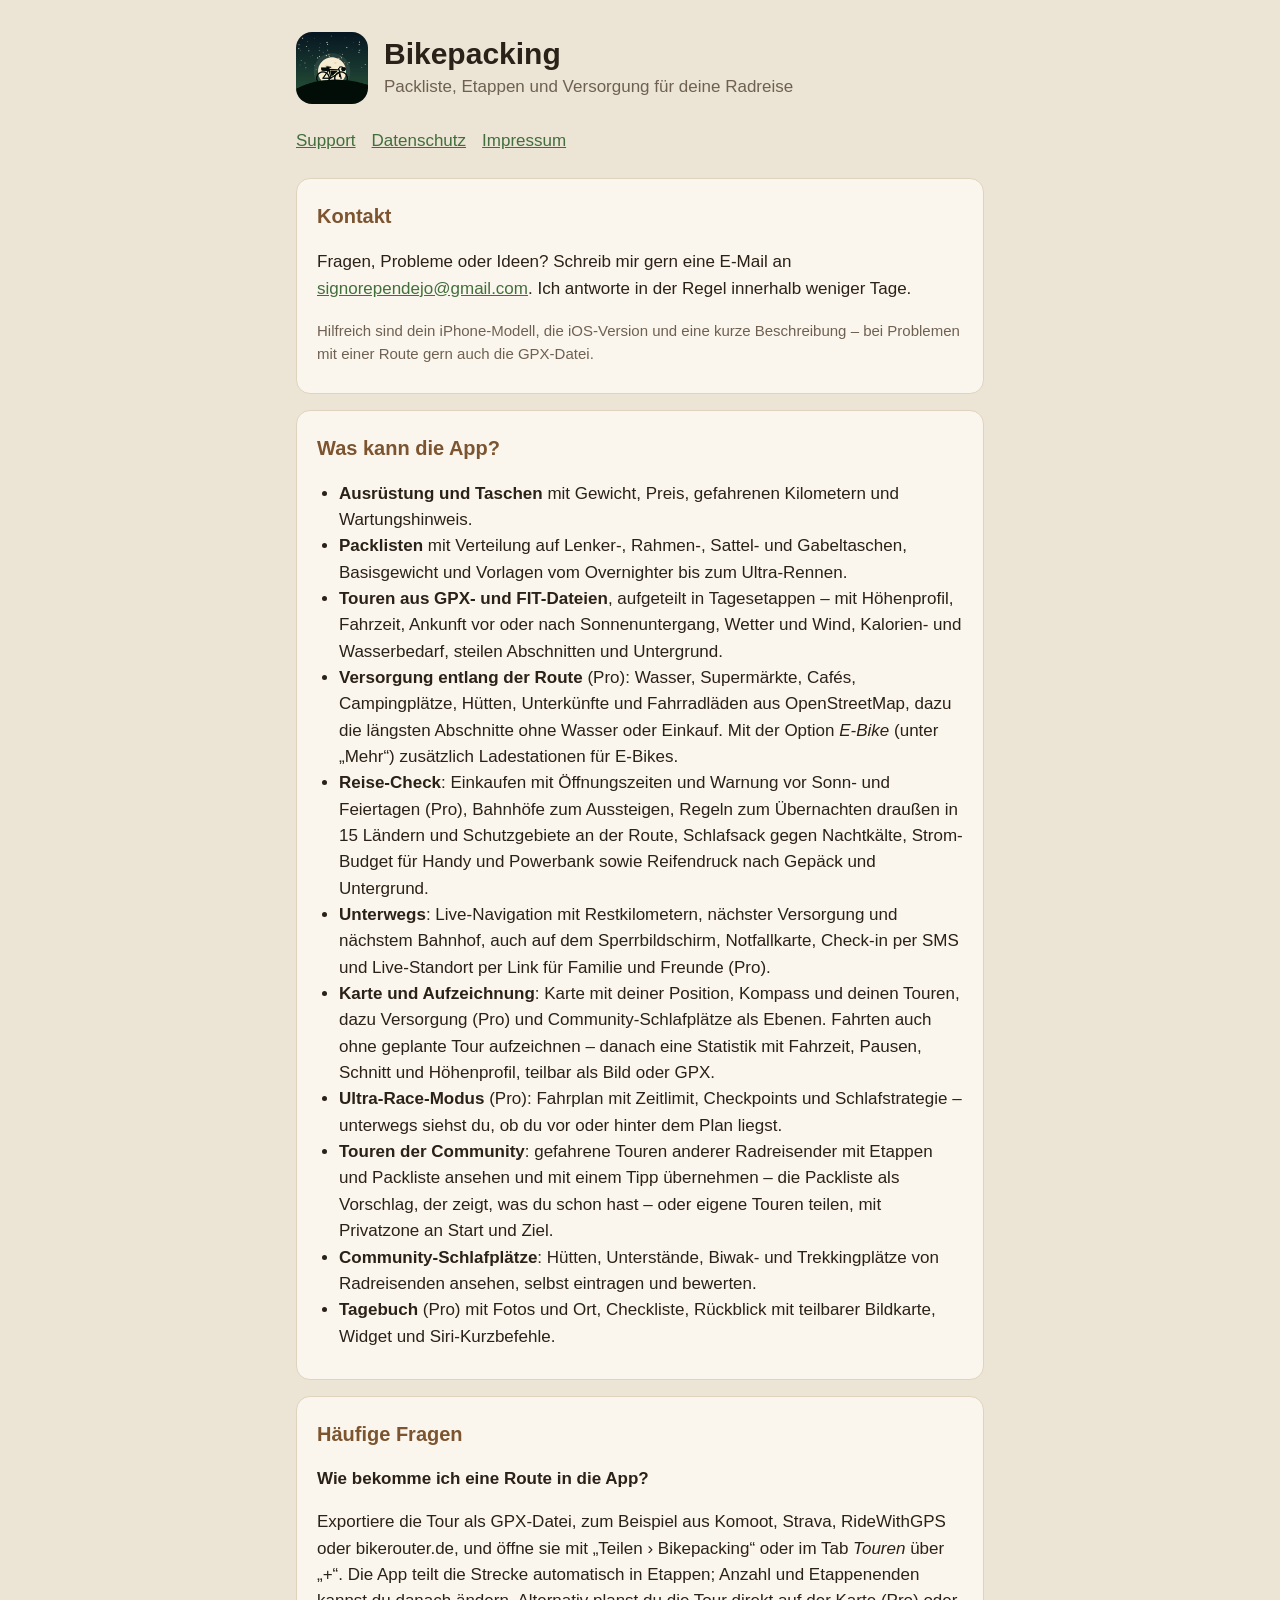
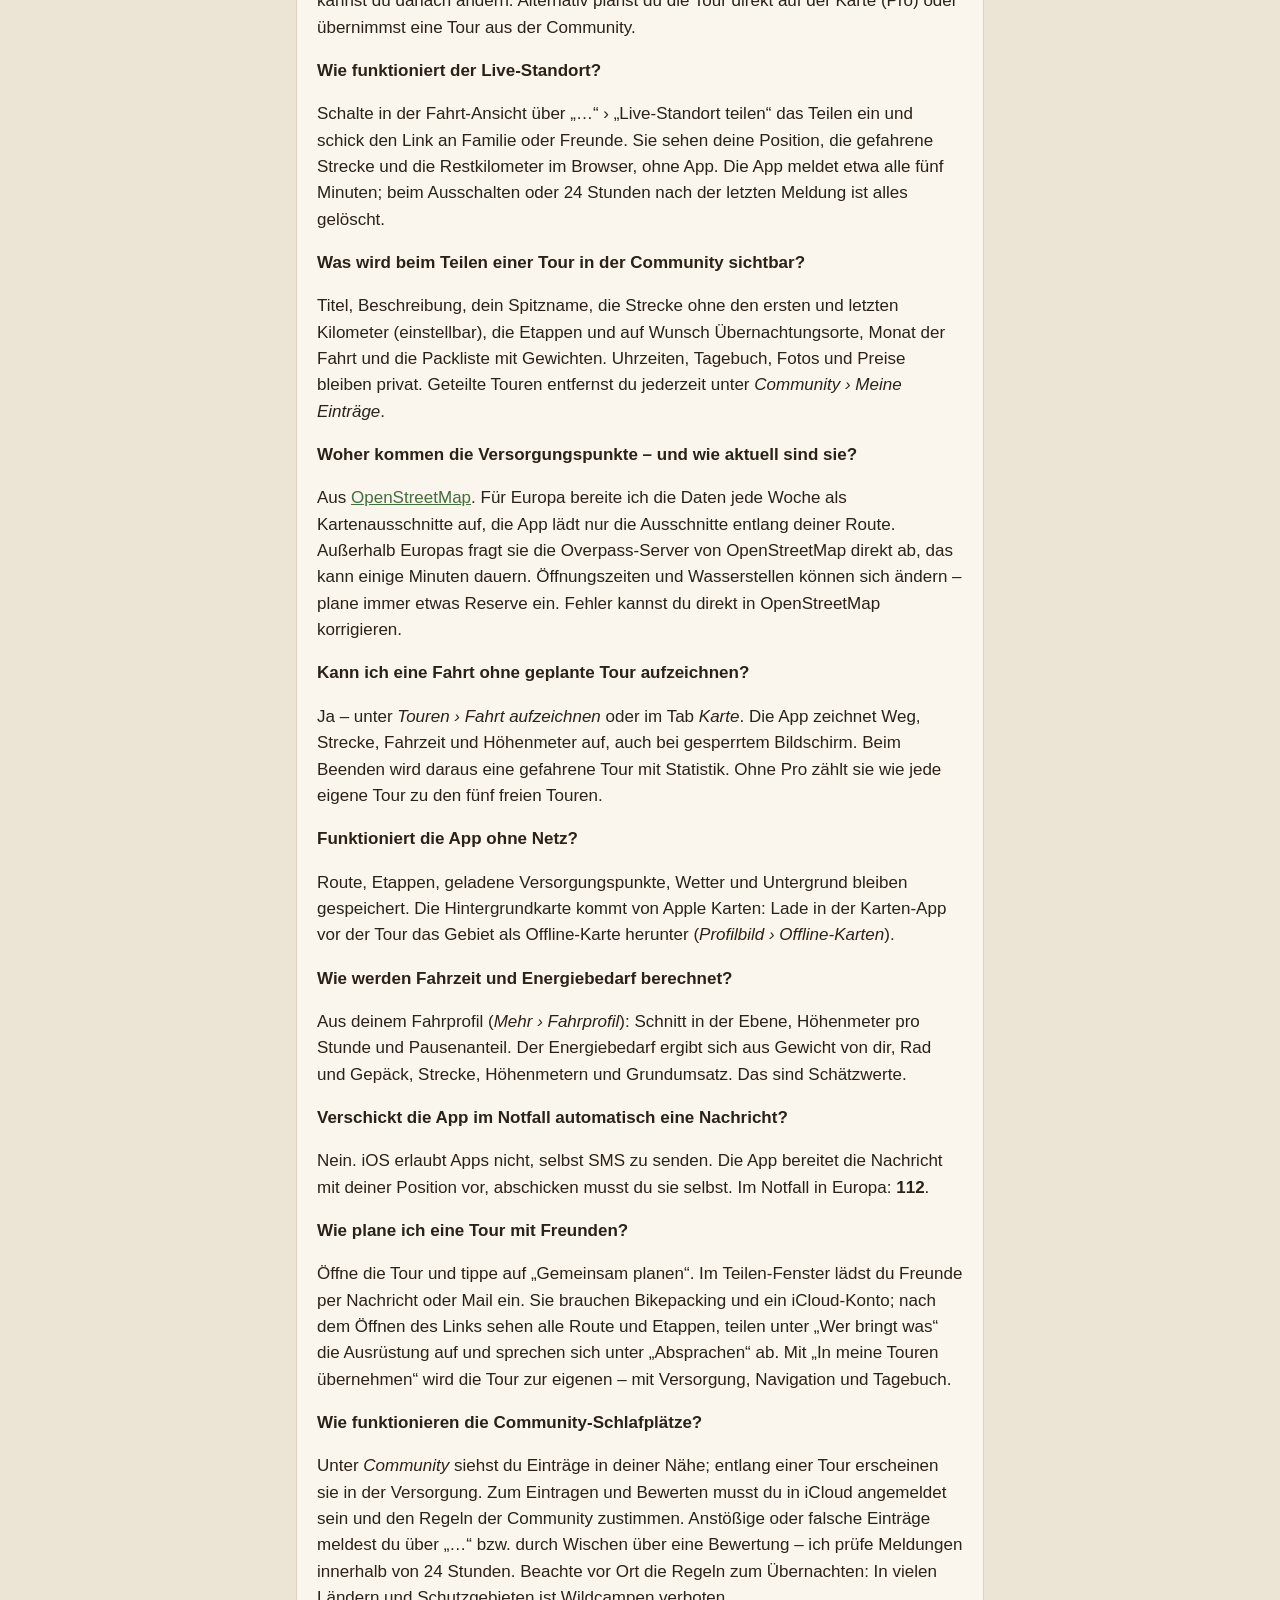
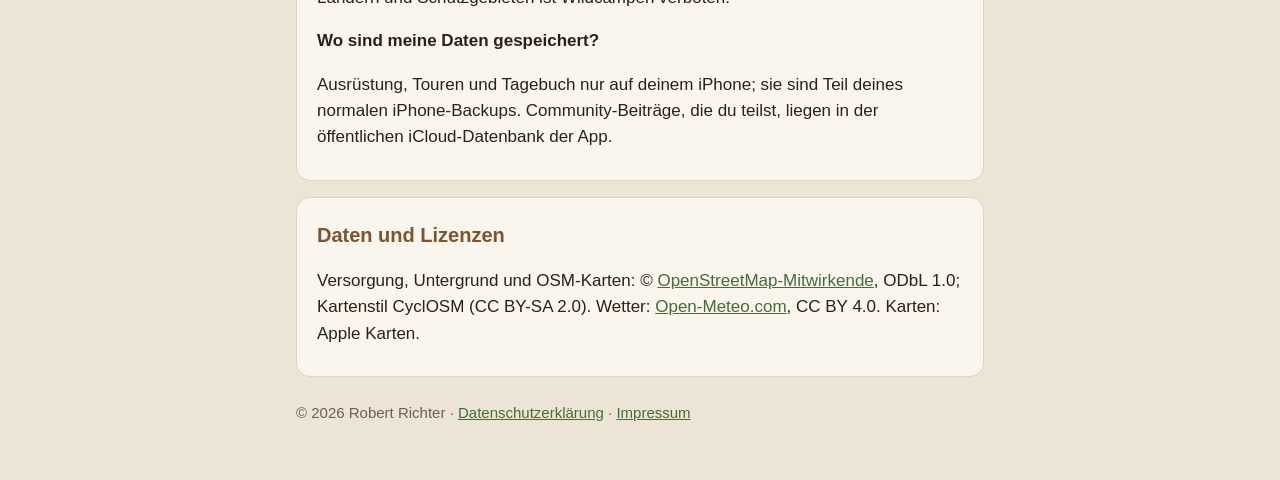
<file: index.html>
<!doctype html>
<html lang="de">
<head>
  <meta charset="utf-8">
  <meta name="viewport" content="width=device-width, initial-scale=1">
  <title>Bikepacking – Support</title>
  <meta name="description" content="Hilfe und Kontakt zur iPhone-App Bikepacking: Packlisten, Etappen und Versorgung für Radreisen.">
  <link rel="icon" href="icon.png">
  <link rel="stylesheet" href="style.css">
</head>
<body>
<main>
  <header>
    <img src="icon.png" alt="">
    <div>
      <h1>Bikepacking</h1>
      <p>Packliste, Etappen und Versorgung für deine Radreise</p>
    </div>
  </header>
  <nav>
    <a href="./">Support</a>
    <a href="datenschutz.html">Datenschutz</a>
    <a href="impressum.html">Impressum</a>
  </nav>

  <section>
    <h2>Kontakt</h2>
    <p>Fragen, Probleme oder Ideen? Schreib mir gern eine E-Mail an
      <a href="mailto:signorependejo@gmail.com?subject=Bikepacking">signorependejo@gmail.com</a>.
      Ich antworte in der Regel innerhalb weniger Tage.</p>
    <p class="muted">Hilfreich sind dein iPhone-Modell, die iOS-Version und eine kurze Beschreibung – bei Problemen mit einer
      Route gern auch die GPX-Datei.</p>
  </section>

  <section>
    <h2>Was kann die App?</h2>
    <ul>
      <li><strong>Ausrüstung und Taschen</strong> mit Gewicht, Preis, gefahrenen Kilometern und Wartungshinweis.</li>
      <li><strong>Packlisten</strong> mit Verteilung auf Lenker-, Rahmen-, Sattel- und Gabeltaschen, Basisgewicht und
        Vorlagen vom Overnighter bis zum Ultra-Rennen.</li>
      <li><strong>Touren aus GPX- und FIT-Dateien</strong>, aufgeteilt in Tagesetappen – mit Höhenprofil, Fahrzeit, Ankunft vor oder nach
        Sonnenuntergang, Wetter und Wind, Kalorien- und Wasserbedarf, steilen Abschnitten und Untergrund.</li>
      <li><strong>Versorgung entlang der Route</strong> (Pro): Wasser, Supermärkte, Cafés, Campingplätze, Hütten,
        Unterkünfte und Fahrradläden aus OpenStreetMap, dazu die längsten Abschnitte ohne Wasser oder Einkauf.
        Mit der Option <em>E-Bike</em> (unter „Mehr“) zusätzlich Ladestationen für E-Bikes.</li>
      <li><strong>Reise-Check</strong>: Einkaufen mit Öffnungszeiten und Warnung vor Sonn- und Feiertagen (Pro), Bahnhöfe zum
        Aussteigen, Regeln zum Übernachten draußen in 15 Ländern und Schutzgebiete an der Route, Schlafsack gegen Nachtkälte,
        Strom-Budget für Handy und Powerbank sowie Reifendruck nach Gepäck und Untergrund.</li>
      <li><strong>Unterwegs</strong>: Live-Navigation mit Restkilometern, nächster Versorgung und nächstem Bahnhof, auch auf dem
        Sperrbildschirm, Notfallkarte, Check-in per SMS und Live-Standort per Link für Familie und Freunde (Pro).</li>
      <li><strong>Karte und Aufzeichnung</strong>: Karte mit deiner Position, Kompass und deinen Touren, dazu Versorgung (Pro)
        und Community-Schlafplätze als Ebenen. Fahrten auch ohne geplante Tour aufzeichnen – danach eine Statistik mit Fahrzeit,
        Pausen, Schnitt und Höhenprofil, teilbar als Bild oder GPX.</li>
      <li><strong>Ultra-Race-Modus</strong> (Pro): Fahrplan mit Zeitlimit, Checkpoints und Schlafstrategie – unterwegs siehst du,
        ob du vor oder hinter dem Plan liegst.</li>
      <li><strong>Touren der Community</strong>: gefahrene Touren anderer Radreisender mit Etappen und Packliste ansehen und mit
        einem Tipp übernehmen – die Packliste als Vorschlag, der zeigt, was du schon hast – oder eigene Touren teilen, mit Privatzone an Start und Ziel.</li>
      <li><strong>Community-Schlafplätze</strong>: Hütten, Unterstände, Biwak- und Trekkingplätze von Radreisenden ansehen,
        selbst eintragen und bewerten.</li>
      <li><strong>Tagebuch</strong> (Pro) mit Fotos und Ort, Checkliste, Rückblick mit teilbarer Bildkarte, Widget und Siri-Kurzbefehle.</li>
    </ul>
  </section>

  <section>
    <h2>Häufige Fragen</h2>

    <h3>Wie bekomme ich eine Route in die App?</h3>
    <p>Exportiere die Tour als GPX-Datei, zum Beispiel aus Komoot, Strava, RideWithGPS oder bikerouter.de, und öffne sie mit
      „Teilen › Bikepacking“ oder im Tab <em>Touren</em> über „+“. Die App teilt die Strecke automatisch in Etappen; Anzahl und
      Etappenenden kannst du danach ändern. Alternativ planst du die Tour direkt auf der Karte (Pro) oder übernimmst eine Tour
      aus der Community.</p>

    <h3>Wie funktioniert der Live-Standort?</h3>
    <p>Schalte in der Fahrt-Ansicht über „…“ › „Live-Standort teilen“ das Teilen ein und schick den Link an Familie oder Freunde.
      Sie sehen deine Position, die gefahrene Strecke und die Restkilometer im Browser, ohne App. Die App meldet etwa alle fünf
      Minuten; beim Ausschalten oder 24 Stunden nach der letzten Meldung ist alles gelöscht.</p>

    <h3>Was wird beim Teilen einer Tour in der Community sichtbar?</h3>
    <p>Titel, Beschreibung, dein Spitzname, die Strecke ohne den ersten und letzten Kilometer (einstellbar), die Etappen und auf
      Wunsch Übernachtungsorte, Monat der Fahrt und die Packliste mit Gewichten. Uhrzeiten, Tagebuch, Fotos und Preise bleiben
      privat. Geteilte Touren entfernst du jederzeit unter <em>Community › Meine Einträge</em>.</p>

    <h3>Woher kommen die Versorgungspunkte – und wie aktuell sind sie?</h3>
    <p>Aus <a href="https://www.openstreetmap.org/">OpenStreetMap</a>. Für Europa bereite ich die Daten jede Woche als
      Kartenausschnitte auf, die App lädt nur die Ausschnitte entlang deiner Route. Außerhalb Europas fragt sie die
      Overpass-Server von OpenStreetMap direkt ab, das kann einige Minuten dauern. Öffnungszeiten und Wasserstellen können
      sich ändern – plane immer etwas Reserve ein. Fehler kannst du direkt in OpenStreetMap korrigieren.</p>

    <h3>Kann ich eine Fahrt ohne geplante Tour aufzeichnen?</h3>
    <p>Ja – unter <em>Touren › Fahrt aufzeichnen</em> oder im Tab <em>Karte</em>. Die App zeichnet Weg, Strecke, Fahrzeit und
      Höhenmeter auf, auch bei gesperrtem Bildschirm. Beim Beenden wird daraus eine gefahrene Tour mit Statistik. Ohne Pro zählt
      sie wie jede eigene Tour zu den fünf freien Touren.</p>

    <h3>Funktioniert die App ohne Netz?</h3>
    <p>Route, Etappen, geladene Versorgungspunkte, Wetter und Untergrund bleiben gespeichert. Die Hintergrundkarte kommt von Apple
      Karten: Lade in der Karten-App vor der Tour das Gebiet als Offline-Karte herunter (<em>Profilbild › Offline-Karten</em>).</p>

    <h3>Wie werden Fahrzeit und Energiebedarf berechnet?</h3>
    <p>Aus deinem Fahrprofil (<em>Mehr › Fahrprofil</em>): Schnitt in der Ebene, Höhenmeter pro Stunde und Pausenanteil.
      Der Energiebedarf ergibt sich aus Gewicht von dir, Rad und Gepäck, Strecke, Höhenmetern und Grundumsatz. Das sind Schätzwerte.</p>

    <h3>Verschickt die App im Notfall automatisch eine Nachricht?</h3>
    <p>Nein. iOS erlaubt Apps nicht, selbst SMS zu senden. Die App bereitet die Nachricht mit deiner Position vor, abschicken
      musst du sie selbst. Im Notfall in Europa: <strong>112</strong>.</p>

    <h3>Wie plane ich eine Tour mit Freunden?</h3>
    <p>Öffne die Tour und tippe auf „Gemeinsam planen“. Im Teilen-Fenster lädst du Freunde per Nachricht oder Mail ein. Sie
      brauchen Bikepacking und ein iCloud-Konto; nach dem Öffnen des Links sehen alle Route und Etappen, teilen unter „Wer bringt was“
      die Ausrüstung auf und sprechen sich unter „Absprachen“ ab. Mit „In meine Touren übernehmen“ wird die Tour zur eigenen –
      mit Versorgung, Navigation und Tagebuch.</p>

    <h3>Wie funktionieren die Community-Schlafplätze?</h3>
    <p>Unter <em>Community</em> siehst du Einträge in deiner Nähe; entlang einer Tour erscheinen sie in der
      Versorgung. Zum Eintragen und Bewerten musst du in iCloud angemeldet sein und den Regeln der Community zustimmen. Anstößige
      oder falsche Einträge meldest du über „…“ bzw. durch Wischen über eine Bewertung – ich prüfe Meldungen innerhalb von
      24 Stunden. Beachte vor Ort die Regeln zum Übernachten: In vielen Ländern und Schutzgebieten ist Wildcampen verboten.</p>

    <h3>Wo sind meine Daten gespeichert?</h3>
    <p>Ausrüstung, Touren und Tagebuch nur auf deinem iPhone; sie sind Teil deines normalen iPhone-Backups. Community-Beiträge,
      die du teilst, liegen in der öffentlichen iCloud-Datenbank der App.</p>
  </section>

  <section>
    <h2>Daten und Lizenzen</h2>
    <p>Versorgung, Untergrund und OSM-Karten: © <a href="https://www.openstreetmap.org/copyright">OpenStreetMap-Mitwirkende</a>, ODbL 1.0; Kartenstil CyclOSM (CC BY-SA 2.0).
      Wetter: <a href="https://open-meteo.com/">Open-Meteo.com</a>, CC BY 4.0. Karten: Apple Karten.</p>
  </section>

  <footer>
    © 2026 Robert Richter · <a href="datenschutz.html">Datenschutzerklärung</a> · <a href="impressum.html">Impressum</a>
  </footer>
</main>
</body>
</html>
</file>
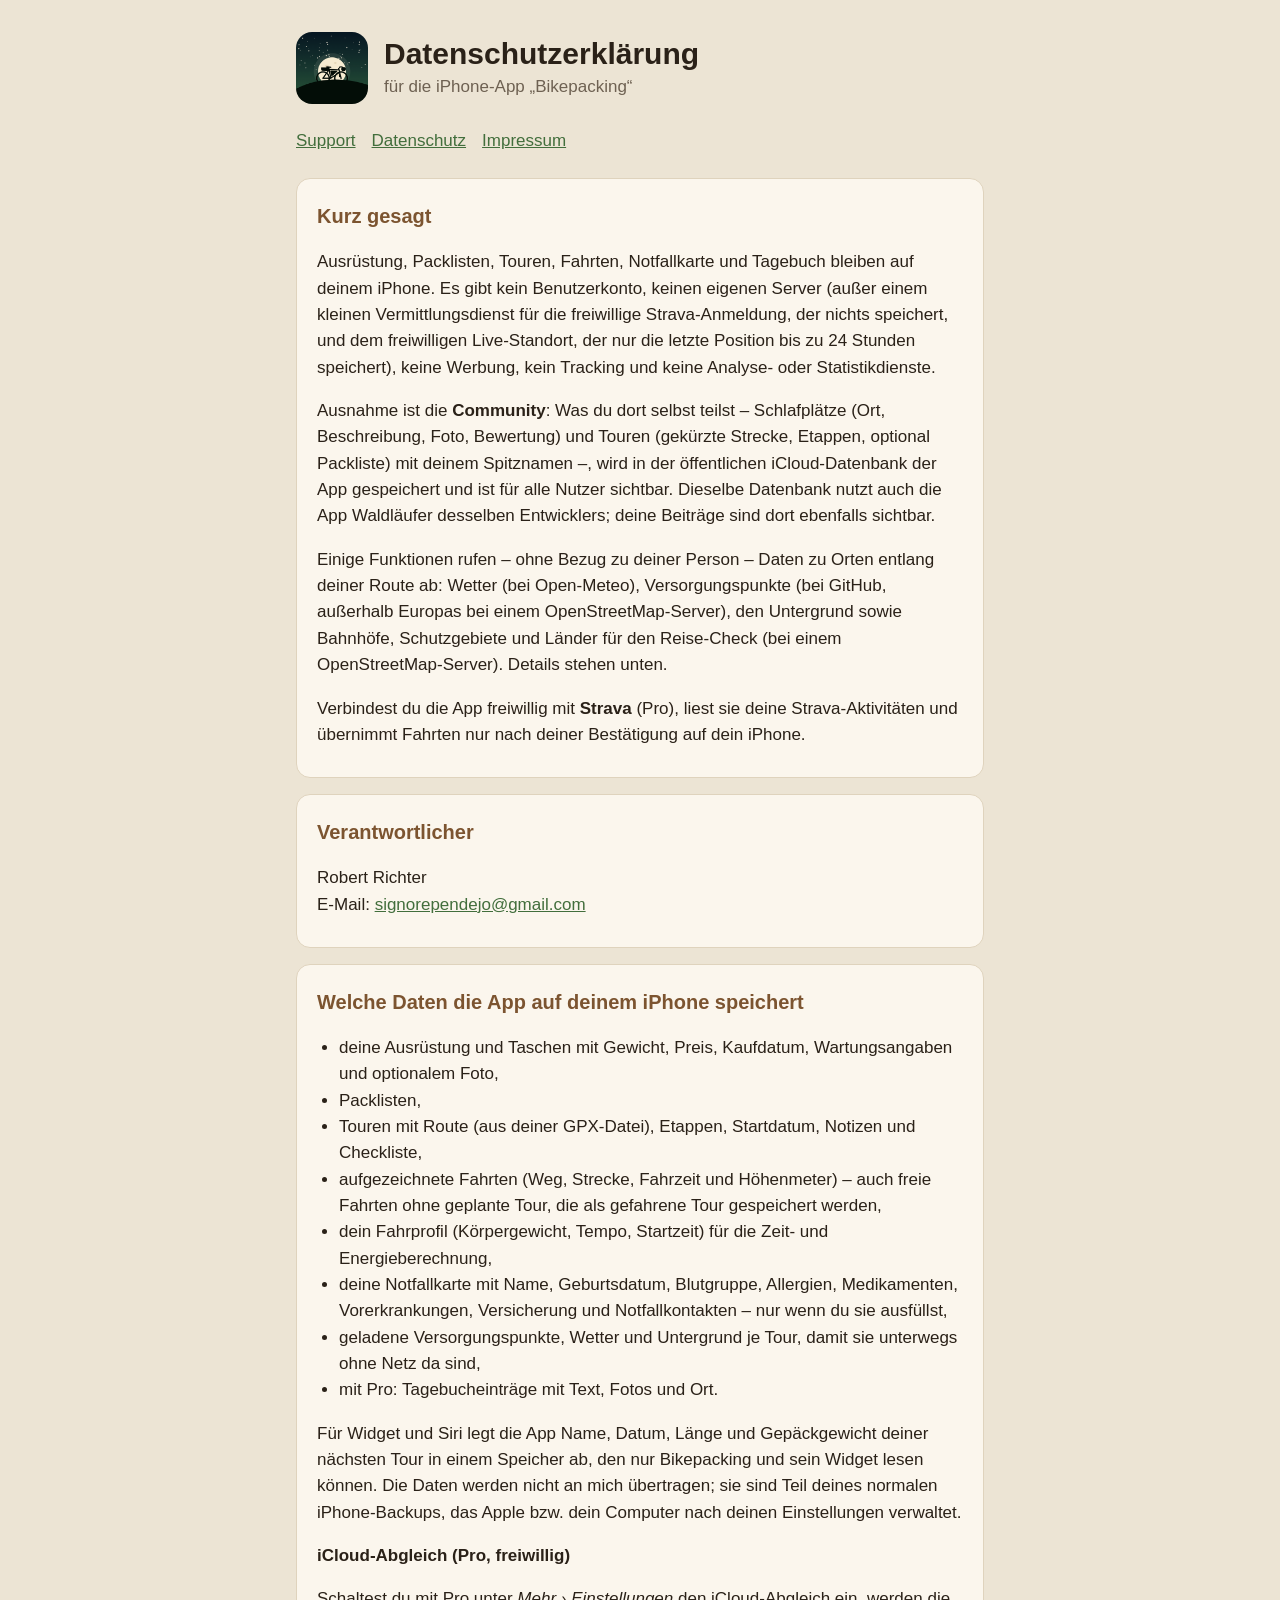
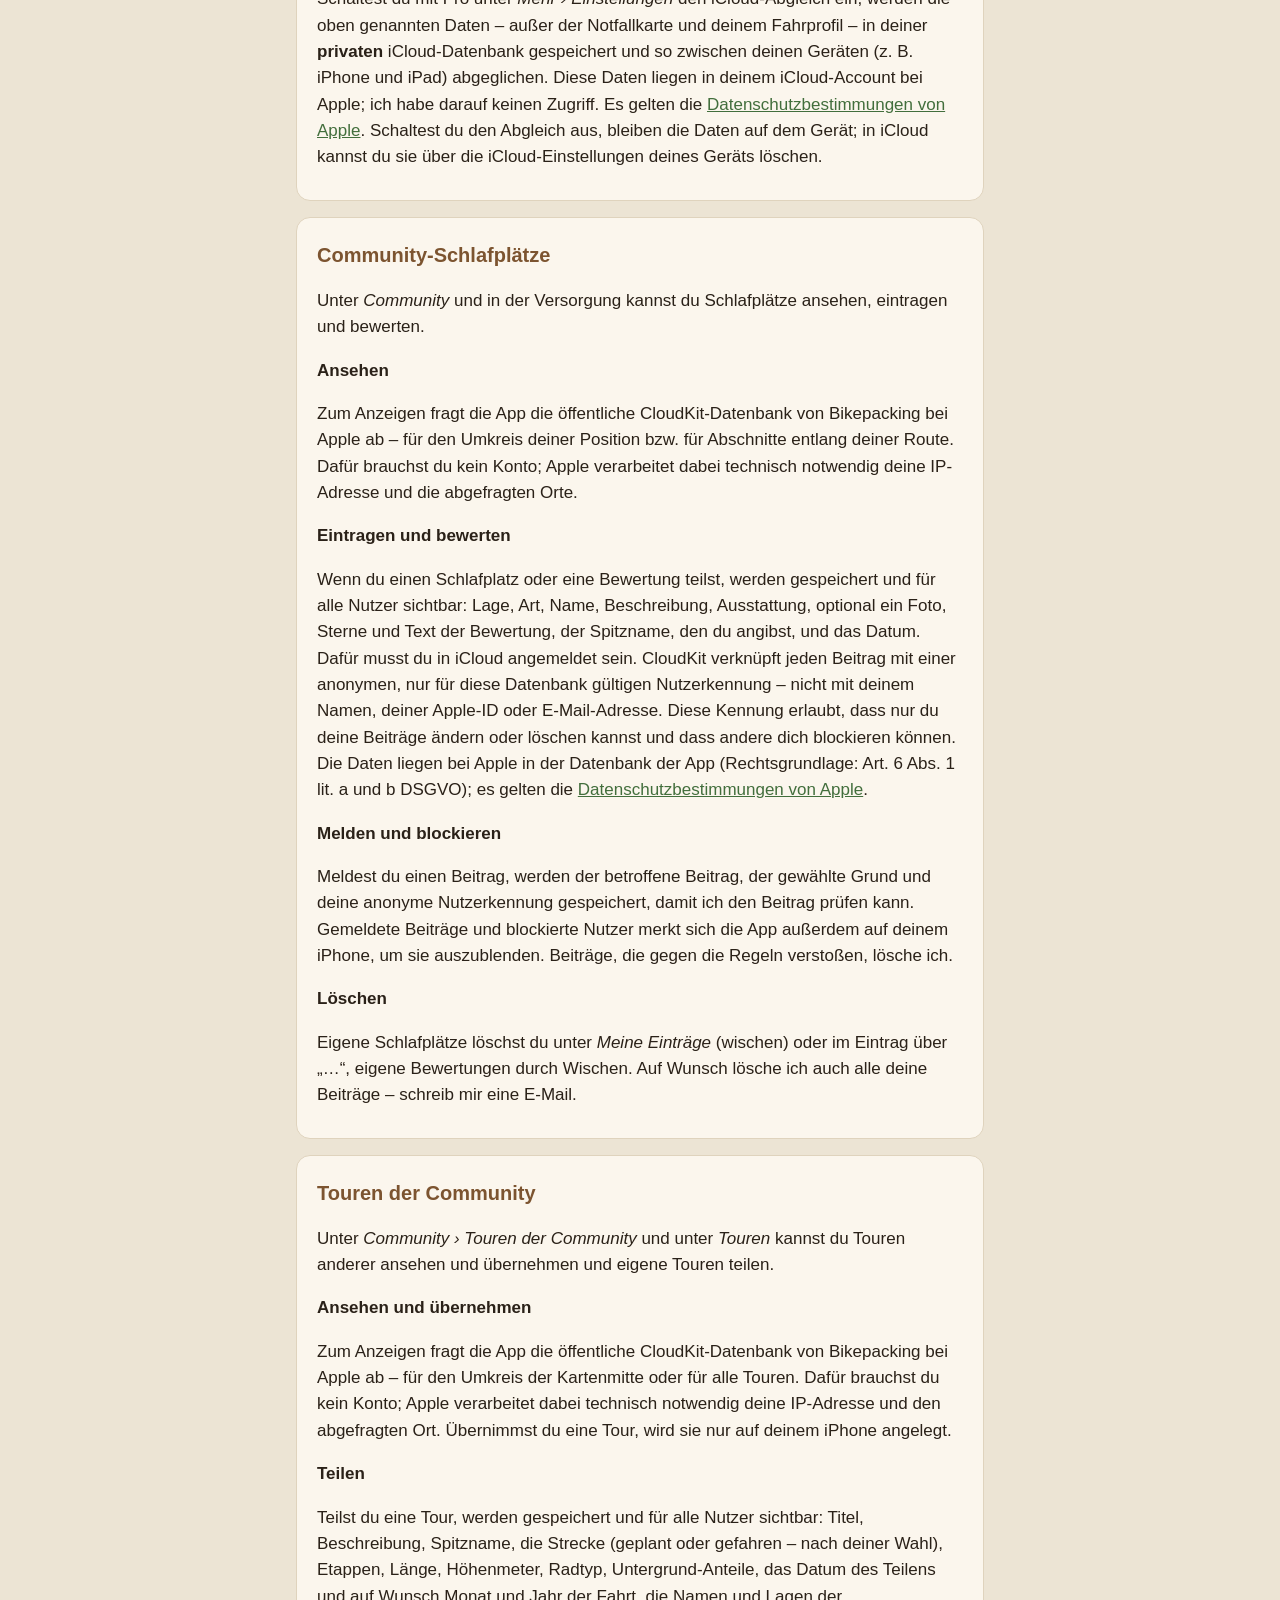
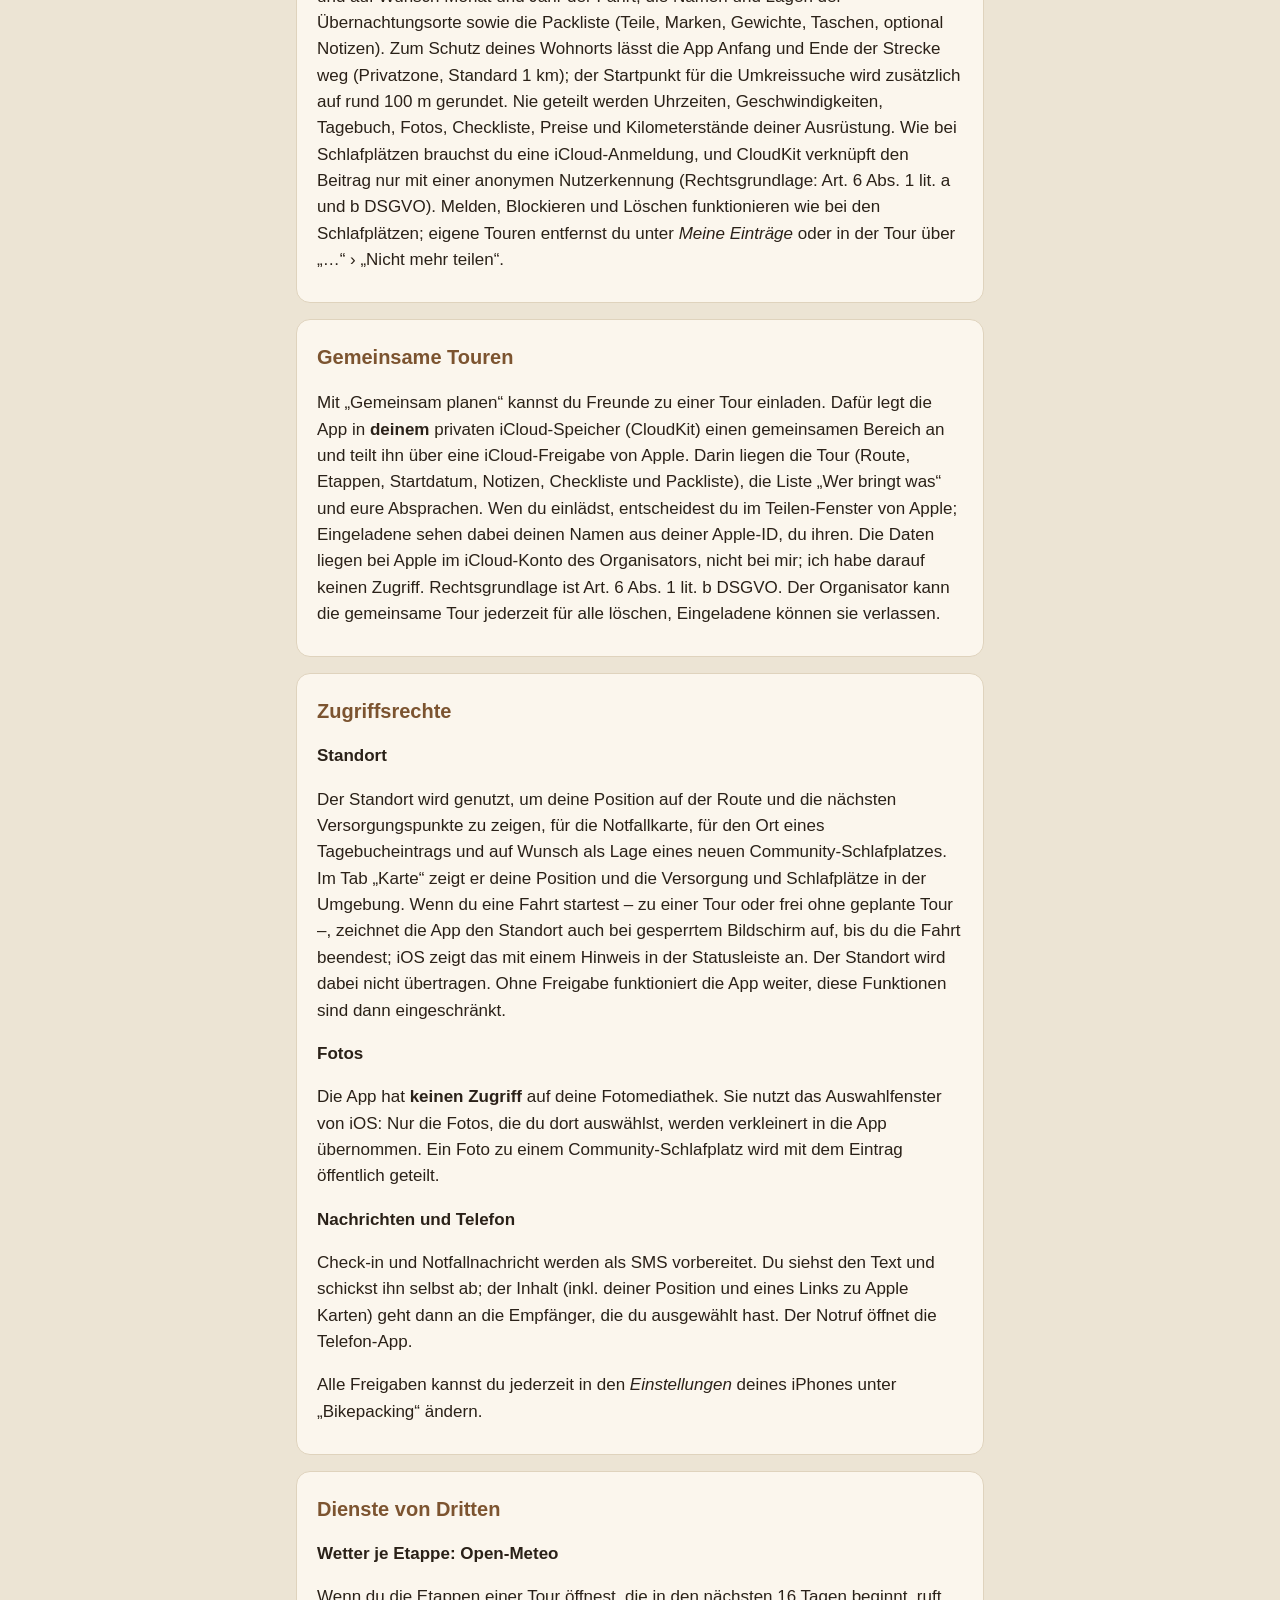
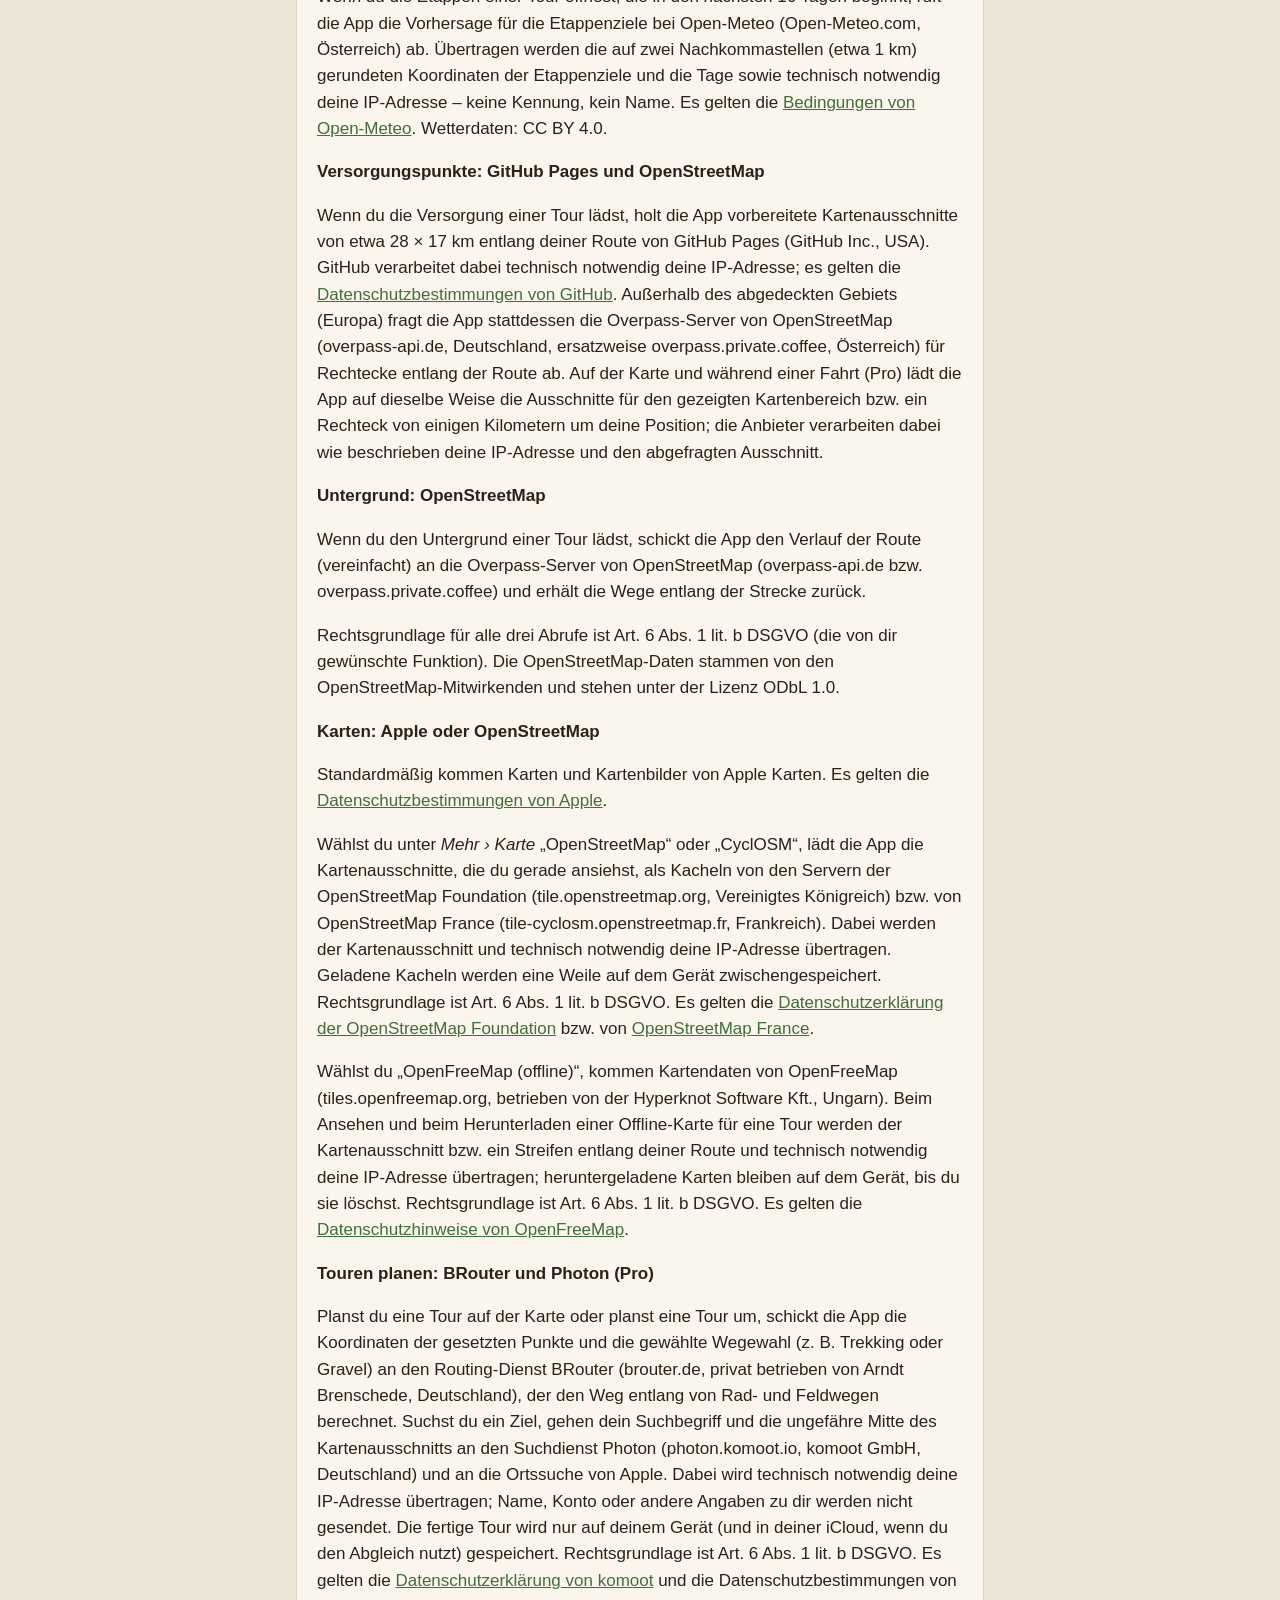
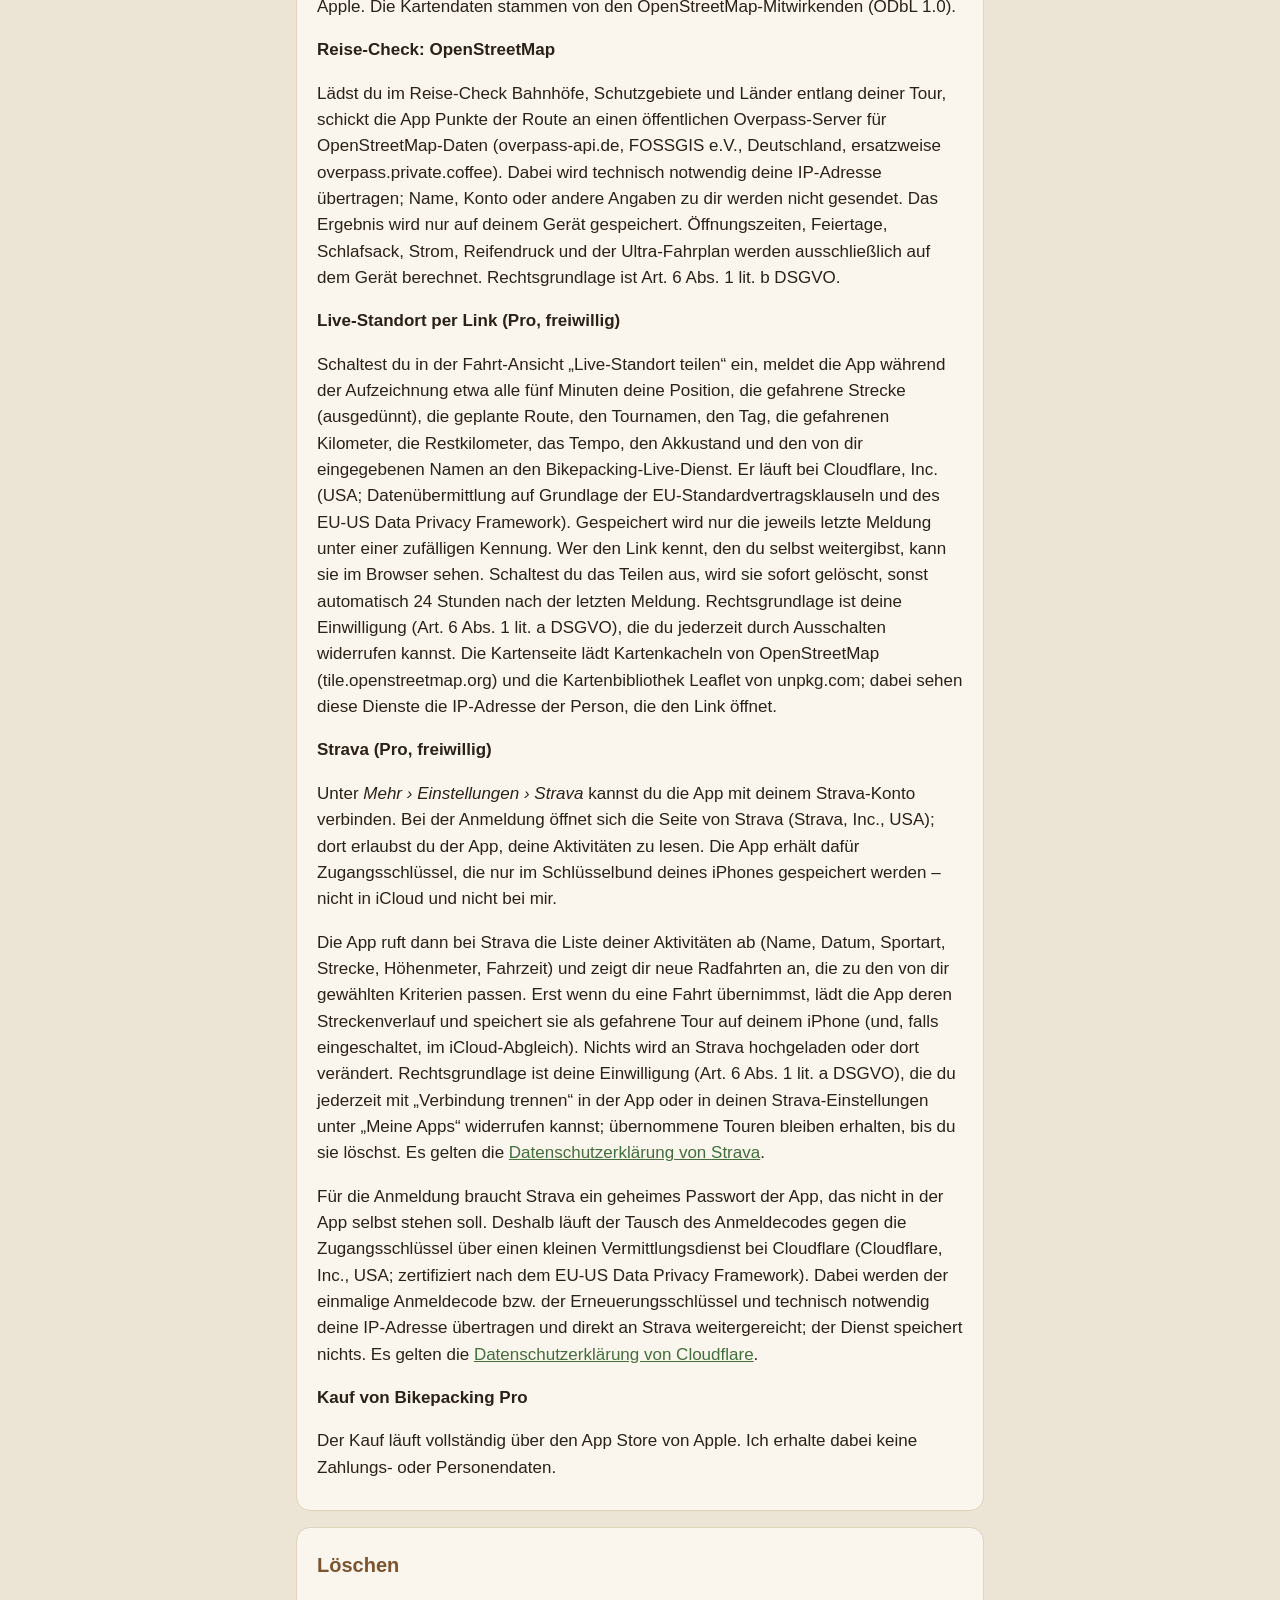
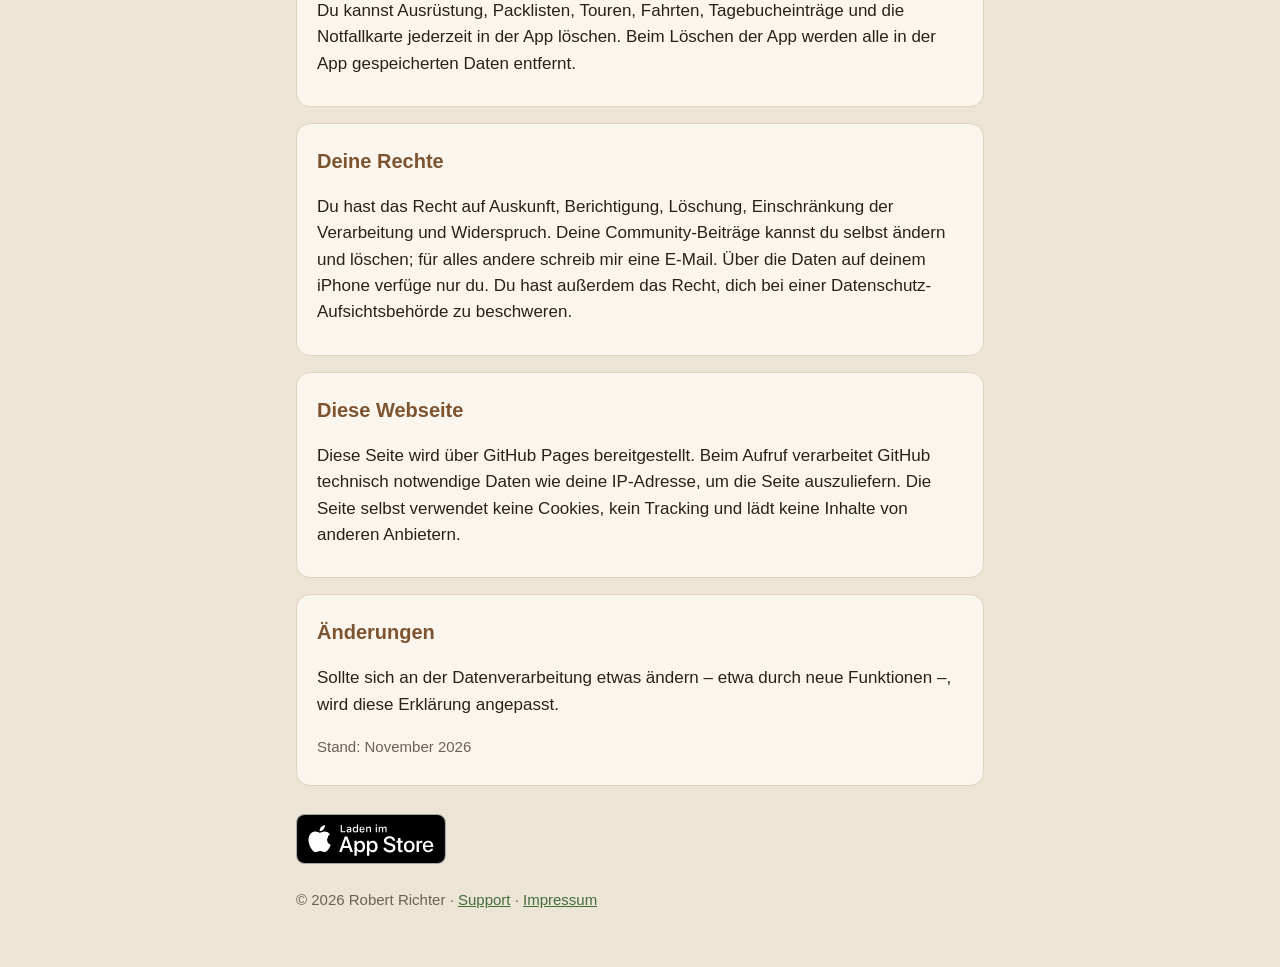
<file: datenschutz.html>
<!doctype html>
<html lang="de">
<head>
  <meta charset="utf-8">
  <meta name="viewport" content="width=device-width, initial-scale=1">
  <title>Bikepacking – Datenschutz</title>
  <meta name="description" content="Datenschutzerklärung der iPhone-App Bikepacking.">
  <link rel="icon" href="icon.png">
  <link rel="stylesheet" href="style.css">
</head>
<body>
<main>
  <header>
    <img src="icon.png" alt="">
    <div>
      <h1>Datenschutzerklärung</h1>
      <p>für die iPhone-App „Bikepacking“</p>
    </div>
  </header>
  <nav>
    <a href="./">Support</a>
    <a href="datenschutz.html">Datenschutz</a>
    <a href="impressum.html">Impressum</a>
  </nav>

  <section>
    <h2>Kurz gesagt</h2>
    <p>Ausrüstung, Packlisten, Touren, Fahrten, Notfallkarte und Tagebuch bleiben auf deinem iPhone. Es gibt kein Benutzerkonto,
      keinen eigenen Server (außer einem kleinen Vermittlungsdienst für die freiwillige Strava-Anmeldung, der nichts speichert, und dem freiwilligen Live-Standort, der nur die letzte Position bis zu 24 Stunden speichert), keine Werbung, kein Tracking und keine Analyse- oder Statistikdienste.</p>
    <p>Ausnahme ist die <strong>Community</strong>: Was du dort selbst teilst – Schlafplätze (Ort, Beschreibung, Foto, Bewertung)
      und Touren (gekürzte Strecke, Etappen, optional Packliste) mit deinem Spitznamen –,
      wird in der öffentlichen iCloud-Datenbank der App gespeichert und ist für alle Nutzer sichtbar. Dieselbe Datenbank nutzt auch die App
      Waldläufer desselben Entwicklers; deine Beiträge sind dort ebenfalls sichtbar.</p>
    <p>Einige Funktionen rufen – ohne Bezug zu deiner Person – Daten zu Orten entlang deiner Route ab: Wetter (bei Open-Meteo),
      Versorgungspunkte (bei GitHub, außerhalb Europas bei einem OpenStreetMap-Server), den Untergrund sowie Bahnhöfe,
      Schutzgebiete und Länder für den Reise-Check (bei einem OpenStreetMap-Server). Details stehen unten.</p>
    <p>Verbindest du die App freiwillig mit <strong>Strava</strong> (Pro), liest sie deine Strava-Aktivitäten und übernimmt
      Fahrten nur nach deiner Bestätigung auf dein iPhone.</p>
  </section>

  <section>
    <h2>Verantwortlicher</h2>
    <p>Robert Richter<br>
      E-Mail: <a href="mailto:signorependejo@gmail.com">signorependejo@gmail.com</a></p>
  </section>

  <section>
    <h2>Welche Daten die App auf deinem iPhone speichert</h2>
    <ul>
      <li>deine Ausrüstung und Taschen mit Gewicht, Preis, Kaufdatum, Wartungsangaben und optionalem Foto,</li>
      <li>Packlisten,</li>
      <li>Touren mit Route (aus deiner GPX-Datei), Etappen, Startdatum, Notizen und Checkliste,</li>
      <li>aufgezeichnete Fahrten (Weg, Strecke, Fahrzeit und Höhenmeter) – auch freie Fahrten ohne geplante Tour, die als gefahrene Tour gespeichert werden,</li>
      <li>dein Fahrprofil (Körpergewicht, Tempo, Startzeit) für die Zeit- und Energieberechnung,</li>
      <li>deine Notfallkarte mit Name, Geburtsdatum, Blutgruppe, Allergien, Medikamenten, Vorerkrankungen, Versicherung und
        Notfallkontakten – nur wenn du sie ausfüllst,</li>
      <li>geladene Versorgungspunkte, Wetter und Untergrund je Tour, damit sie unterwegs ohne Netz da sind,</li>
      <li>mit Pro: Tagebucheinträge mit Text, Fotos und Ort.</li>
    </ul>
    <p>Für Widget und Siri legt die App Name, Datum, Länge und Gepäckgewicht deiner nächsten Tour in einem Speicher ab, den nur
      Bikepacking und sein Widget lesen können. Die Daten werden nicht an mich übertragen; sie sind Teil deines normalen
      iPhone-Backups, das Apple bzw. dein Computer nach deinen Einstellungen verwaltet.</p>
    <h3>iCloud-Abgleich (Pro, freiwillig)</h3>
    <p>Schaltest du mit Pro unter <em>Mehr › Einstellungen</em> den iCloud-Abgleich ein, werden die oben genannten Daten – außer
      der Notfallkarte und deinem Fahrprofil – in deiner <strong>privaten</strong> iCloud-Datenbank gespeichert und so zwischen
      deinen Geräten (z. B. iPhone und iPad) abgeglichen. Diese Daten liegen in deinem iCloud-Account bei Apple; ich habe darauf
      keinen Zugriff. Es gelten die <a href="https://www.apple.com/de/legal/privacy/">Datenschutzbestimmungen von Apple</a>.
      Schaltest du den Abgleich aus, bleiben die Daten auf dem Gerät; in iCloud kannst du sie über die iCloud-Einstellungen
      deines Geräts löschen.</p>
  </section>

  <section>
    <h2>Community-Schlafplätze</h2>
    <p>Unter <em>Community</em> und in der Versorgung kannst du Schlafplätze ansehen, eintragen und bewerten.</p>
    <h3>Ansehen</h3>
    <p>Zum Anzeigen fragt die App die öffentliche CloudKit-Datenbank von Bikepacking bei Apple ab – für den Umkreis deiner Position
      bzw. für Abschnitte entlang deiner Route. Dafür brauchst du kein Konto; Apple verarbeitet dabei technisch notwendig deine
      IP-Adresse und die abgefragten Orte.</p>
    <h3>Eintragen und bewerten</h3>
    <p>Wenn du einen Schlafplatz oder eine Bewertung teilst, werden gespeichert und für alle Nutzer sichtbar: Lage, Art, Name,
      Beschreibung, Ausstattung, optional ein Foto, Sterne und Text der Bewertung, der Spitzname, den du angibst, und das Datum.
      Dafür musst du in iCloud angemeldet sein. CloudKit verknüpft jeden Beitrag mit einer anonymen, nur für diese Datenbank gültigen
      Nutzerkennung – nicht mit deinem Namen, deiner Apple-ID oder E-Mail-Adresse. Diese Kennung erlaubt, dass nur du deine
      Beiträge ändern oder löschen kannst und dass andere dich blockieren können. Die Daten liegen bei Apple in der Datenbank
      der App (Rechtsgrundlage: Art. 6 Abs. 1 lit. a und b DSGVO); es gelten die
      <a href="https://www.apple.com/de/legal/privacy/">Datenschutzbestimmungen von Apple</a>.</p>
    <h3>Melden und blockieren</h3>
    <p>Meldest du einen Beitrag, werden der betroffene Beitrag, der gewählte Grund und deine anonyme Nutzerkennung gespeichert, damit
      ich den Beitrag prüfen kann. Gemeldete Beiträge und blockierte Nutzer merkt sich die App außerdem auf deinem iPhone, um sie
      auszublenden. Beiträge, die gegen die Regeln verstoßen, lösche ich.</p>
    <h3>Löschen</h3>
    <p>Eigene Schlafplätze löschst du unter <em>Meine Einträge</em> (wischen) oder im Eintrag über „…“, eigene Bewertungen durch
      Wischen. Auf Wunsch lösche ich auch alle deine Beiträge – schreib mir eine E-Mail.</p>
  </section>

  <section>
    <h2>Touren der Community</h2>
    <p>Unter <em>Community › Touren der Community</em> und unter <em>Touren</em> kannst du Touren anderer ansehen und übernehmen
      und eigene Touren teilen.</p>
    <h3>Ansehen und übernehmen</h3>
    <p>Zum Anzeigen fragt die App die öffentliche CloudKit-Datenbank von Bikepacking bei Apple ab – für den Umkreis der Kartenmitte
      oder für alle Touren. Dafür brauchst du kein Konto; Apple verarbeitet dabei technisch notwendig deine IP-Adresse und den
      abgefragten Ort. Übernimmst du eine Tour, wird sie nur auf deinem iPhone angelegt.</p>
    <h3>Teilen</h3>
    <p>Teilst du eine Tour, werden gespeichert und für alle Nutzer sichtbar: Titel, Beschreibung, Spitzname, die Strecke (geplant
      oder gefahren – nach deiner Wahl), Etappen, Länge, Höhenmeter, Radtyp, Untergrund-Anteile, das Datum des Teilens und auf
      Wunsch Monat und Jahr der Fahrt, die Namen und Lagen der Übernachtungsorte sowie die Packliste (Teile, Marken, Gewichte,
      Taschen, optional Notizen). Zum Schutz deines Wohnorts lässt die App Anfang und Ende der Strecke weg (Privatzone, Standard
      1 km); der Startpunkt für die Umkreissuche wird zusätzlich auf rund 100 m gerundet. Nie geteilt werden Uhrzeiten,
      Geschwindigkeiten, Tagebuch, Fotos, Checkliste, Preise und Kilometerstände deiner Ausrüstung. Wie bei Schlafplätzen brauchst
      du eine iCloud-Anmeldung, und CloudKit verknüpft den Beitrag nur mit einer anonymen Nutzerkennung (Rechtsgrundlage:
      Art. 6 Abs. 1 lit. a und b DSGVO). Melden, Blockieren und Löschen funktionieren wie bei den Schlafplätzen; eigene Touren
      entfernst du unter <em>Meine Einträge</em> oder in der Tour über „…“ › „Nicht mehr teilen“.</p>
  </section>

  <section>
    <h2>Gemeinsame Touren</h2>
    <p>Mit „Gemeinsam planen“ kannst du Freunde zu einer Tour einladen. Dafür legt die App in <strong>deinem</strong> privaten
      iCloud-Speicher (CloudKit) einen gemeinsamen Bereich an und teilt ihn über eine iCloud-Freigabe von Apple. Darin liegen die
      Tour (Route, Etappen, Startdatum, Notizen, Checkliste und Packliste), die Liste „Wer bringt was“ und eure Absprachen.
      Wen du einlädst, entscheidest du im Teilen-Fenster von Apple; Eingeladene sehen dabei deinen Namen aus deiner Apple-ID, du ihren.
      Die Daten liegen bei Apple im iCloud-Konto des Organisators, nicht bei mir; ich habe darauf keinen Zugriff. Rechtsgrundlage ist
      Art. 6 Abs. 1 lit. b DSGVO. Der Organisator kann die gemeinsame Tour jederzeit für alle löschen, Eingeladene können sie verlassen.</p>
  </section>

  <section>
    <h2>Zugriffsrechte</h2>
    <h3>Standort</h3>
    <p>Der Standort wird genutzt, um deine Position auf der Route und die nächsten Versorgungspunkte zu zeigen, für die
      Notfallkarte, für den Ort eines Tagebucheintrags und auf Wunsch als Lage eines neuen Community-Schlafplatzes. Im Tab „Karte“ zeigt er deine Position und die
      Versorgung und Schlafplätze in der Umgebung. Wenn du eine Fahrt startest – zu einer Tour oder frei ohne geplante Tour –, zeichnet die App den Standort auch bei
      gesperrtem Bildschirm auf, bis du die Fahrt beendest; iOS zeigt das mit einem Hinweis in der Statusleiste an. Der Standort
      wird dabei nicht übertragen. Ohne Freigabe funktioniert die App weiter, diese Funktionen sind dann eingeschränkt.</p>
    <h3>Fotos</h3>
    <p>Die App hat <strong>keinen Zugriff</strong> auf deine Fotomediathek. Sie nutzt das Auswahlfenster von iOS: Nur die Fotos,
      die du dort auswählst, werden verkleinert in die App übernommen. Ein Foto zu einem Community-Schlafplatz wird mit dem
      Eintrag öffentlich geteilt.</p>
    <h3>Nachrichten und Telefon</h3>
    <p>Check-in und Notfallnachricht werden als SMS vorbereitet. Du siehst den Text und schickst ihn selbst ab; der Inhalt
      (inkl. deiner Position und eines Links zu Apple Karten) geht dann an die Empfänger, die du ausgewählt hast. Der Notruf
      öffnet die Telefon-App.</p>
    <p>Alle Freigaben kannst du jederzeit in den <em>Einstellungen</em> deines iPhones unter „Bikepacking“ ändern.</p>
  </section>

  <section>
    <h2>Dienste von Dritten</h2>
    <h3>Wetter je Etappe: Open-Meteo</h3>
    <p>Wenn du die Etappen einer Tour öffnest, die in den nächsten 16 Tagen beginnt, ruft die App die Vorhersage für die
      Etappenziele bei Open-Meteo (Open-Meteo.com, Österreich) ab. Übertragen werden die auf zwei Nachkommastellen (etwa 1 km)
      gerundeten Koordinaten der Etappenziele und die Tage sowie technisch notwendig deine IP-Adresse – keine Kennung, kein Name.
      Es gelten die <a href="https://open-meteo.com/en/terms">Bedingungen von Open-Meteo</a>. Wetterdaten: CC BY 4.0.</p>
    <h3>Versorgungspunkte: GitHub Pages und OpenStreetMap</h3>
    <p>Wenn du die Versorgung einer Tour lädst, holt die App vorbereitete Kartenausschnitte von etwa 28 × 17 km entlang deiner
      Route von GitHub Pages (GitHub Inc., USA). GitHub verarbeitet dabei technisch notwendig deine IP-Adresse; es gelten die
      <a href="https://docs.github.com/de/site-policy/privacy-policies/github-general-privacy-statement">Datenschutzbestimmungen von GitHub</a>.
      Außerhalb des abgedeckten Gebiets (Europa) fragt die App stattdessen die Overpass-Server von OpenStreetMap
      (overpass-api.de, Deutschland, ersatzweise overpass.private.coffee, Österreich) für Rechtecke entlang der Route ab.
      Auf der Karte und während einer Fahrt (Pro) lädt die App auf dieselbe Weise die Ausschnitte für den gezeigten
      Kartenbereich bzw. ein Rechteck von einigen Kilometern um deine Position; die Anbieter verarbeiten dabei wie beschrieben deine IP-Adresse und den abgefragten Ausschnitt.</p>
    <h3>Untergrund: OpenStreetMap</h3>
    <p>Wenn du den Untergrund einer Tour lädst, schickt die App den Verlauf der Route (vereinfacht) an die Overpass-Server von
      OpenStreetMap (overpass-api.de bzw. overpass.private.coffee) und erhält die Wege entlang der Strecke zurück.</p>
    <p>Rechtsgrundlage für alle drei Abrufe ist Art. 6 Abs. 1 lit. b DSGVO (die von dir gewünschte Funktion). Die
      OpenStreetMap-Daten stammen von den OpenStreetMap-Mitwirkenden und stehen unter der Lizenz ODbL 1.0.</p>
    <h3>Karten: Apple oder OpenStreetMap</h3>
    <p>Standardmäßig kommen Karten und Kartenbilder von Apple Karten. Es gelten die
      <a href="https://www.apple.com/de/legal/privacy/">Datenschutzbestimmungen von Apple</a>.</p>
    <p>Wählst du unter <em>Mehr › Karte</em> „OpenStreetMap“ oder „CyclOSM“, lädt die App die Kartenausschnitte, die du gerade
      ansiehst, als Kacheln von den Servern der OpenStreetMap Foundation (tile.openstreetmap.org, Vereinigtes Königreich) bzw. von
      OpenStreetMap France (tile-cyclosm.openstreetmap.fr, Frankreich). Dabei werden der Kartenausschnitt und technisch notwendig
      deine IP-Adresse übertragen. Geladene Kacheln werden eine Weile auf dem Gerät zwischengespeichert. Rechtsgrundlage ist
      Art. 6 Abs. 1 lit. b DSGVO. Es gelten die <a href="https://osmfoundation.org/wiki/Privacy_Policy">Datenschutzerklärung der
      OpenStreetMap Foundation</a> bzw. von <a href="https://www.openstreetmap.fr/mentions-legales/">OpenStreetMap France</a>.</p>
    <p>Wählst du „OpenFreeMap (offline)“, kommen Kartendaten von OpenFreeMap (tiles.openfreemap.org, betrieben von der Hyperknot Software Kft.,
      Ungarn). Beim Ansehen und beim Herunterladen einer Offline-Karte für eine Tour werden der Kartenausschnitt bzw. ein
      Streifen entlang deiner Route und technisch notwendig deine IP-Adresse übertragen; heruntergeladene Karten bleiben auf dem
      Gerät, bis du sie löschst. Rechtsgrundlage ist Art. 6 Abs. 1 lit. b DSGVO. Es gelten die
      <a href="https://openfreemap.org/privacy/">Datenschutzhinweise von OpenFreeMap</a>.</p>
    <h3>Touren planen: BRouter und Photon (Pro)</h3>
    <p>Planst du eine Tour auf der Karte oder planst eine Tour um, schickt die App die Koordinaten der gesetzten Punkte und die
      gewählte Wegewahl (z. B. Trekking oder Gravel) an den Routing-Dienst BRouter (brouter.de, privat betrieben von Arndt
      Brenschede, Deutschland), der den Weg entlang von Rad- und Feldwegen berechnet. Suchst du ein Ziel, gehen dein Suchbegriff
      und die ungefähre Mitte des Kartenausschnitts an den Suchdienst Photon (photon.komoot.io, komoot GmbH, Deutschland) und an
      die Ortssuche von Apple. Dabei wird technisch notwendig deine IP-Adresse übertragen; Name, Konto oder andere Angaben zu dir
      werden nicht gesendet. Die fertige Tour wird nur auf deinem Gerät (und in deiner iCloud, wenn du den Abgleich nutzt)
      gespeichert. Rechtsgrundlage ist Art. 6 Abs. 1 lit. b DSGVO. Es gelten die
      <a href="https://www.komoot.com/de-de/privacy">Datenschutzerklärung von komoot</a> und die Datenschutzbestimmungen von Apple.
      Die Kartendaten stammen von den OpenStreetMap-Mitwirkenden (ODbL 1.0).</p>
    <h3>Reise-Check: OpenStreetMap</h3>
    <p>Lädst du im Reise-Check Bahnhöfe, Schutzgebiete und Länder entlang deiner Tour, schickt die App Punkte der Route an
      einen öffentlichen Overpass-Server für OpenStreetMap-Daten (overpass-api.de, FOSSGIS e.V., Deutschland, ersatzweise
      overpass.private.coffee). Dabei wird technisch notwendig deine IP-Adresse übertragen; Name, Konto oder andere Angaben zu
      dir werden nicht gesendet. Das Ergebnis wird nur auf deinem Gerät gespeichert. Öffnungszeiten, Feiertage, Schlafsack,
      Strom, Reifendruck und der Ultra-Fahrplan werden ausschließlich auf dem Gerät berechnet. Rechtsgrundlage ist
      Art. 6 Abs. 1 lit. b DSGVO.</p>
    <h3>Live-Standort per Link (Pro, freiwillig)</h3>
    <p>Schaltest du in der Fahrt-Ansicht „Live-Standort teilen“ ein, meldet die App während der Aufzeichnung etwa alle fünf
      Minuten deine Position, die gefahrene Strecke (ausgedünnt), die geplante Route, den Tournamen, den Tag, die gefahrenen
      Kilometer, die Restkilometer, das Tempo, den Akkustand und den von dir eingegebenen Namen an den Bikepacking-Live-Dienst.
      Er läuft bei Cloudflare, Inc. (USA; Datenübermittlung auf Grundlage der EU-Standardvertragsklauseln und des
      EU-US Data Privacy Framework). Gespeichert wird nur die jeweils letzte Meldung unter einer zufälligen Kennung. Wer den
      Link kennt, den du selbst weitergibst, kann sie im Browser sehen. Schaltest du das Teilen aus, wird sie sofort gelöscht,
      sonst automatisch 24 Stunden nach der letzten Meldung. Rechtsgrundlage ist deine Einwilligung (Art. 6 Abs. 1 lit. a
      DSGVO), die du jederzeit durch Ausschalten widerrufen kannst. Die Kartenseite lädt Kartenkacheln von OpenStreetMap
      (tile.openstreetmap.org) und die Kartenbibliothek Leaflet von unpkg.com; dabei sehen diese Dienste die IP-Adresse der
      Person, die den Link öffnet.</p>
    <h3>Strava (Pro, freiwillig)</h3>
    <p>Unter <em>Mehr › Einstellungen › Strava</em> kannst du die App mit deinem Strava-Konto verbinden. Bei der Anmeldung
      öffnet sich die Seite von Strava (Strava, Inc., USA); dort erlaubst du der App, deine Aktivitäten zu lesen. Die App erhält
      dafür Zugangsschlüssel, die nur im Schlüsselbund deines iPhones gespeichert werden – nicht in iCloud und nicht bei mir.</p>
    <p>Die App ruft dann bei Strava die Liste deiner Aktivitäten ab (Name, Datum, Sportart, Strecke, Höhenmeter, Fahrzeit) und
      zeigt dir neue Radfahrten an, die zu den von dir gewählten Kriterien passen. Erst wenn du eine Fahrt übernimmst, lädt die App
      deren Streckenverlauf und speichert sie als gefahrene Tour auf deinem iPhone (und, falls eingeschaltet, im iCloud-Abgleich).
      Nichts wird an Strava hochgeladen oder dort verändert. Rechtsgrundlage ist deine Einwilligung (Art. 6 Abs. 1 lit. a DSGVO), die
      du jederzeit mit „Verbindung trennen“ in der App oder in deinen Strava-Einstellungen unter „Meine Apps“ widerrufen kannst;
      übernommene Touren bleiben erhalten, bis du sie löschst. Es gelten die
      <a href="https://www.strava.com/legal/privacy">Datenschutzerklärung von Strava</a>.</p>
    <p>Für die Anmeldung braucht Strava ein geheimes Passwort der App, das nicht in der App selbst stehen soll. Deshalb läuft
      der Tausch des Anmeldecodes gegen die Zugangsschlüssel über einen kleinen Vermittlungsdienst bei Cloudflare
      (Cloudflare, Inc., USA; zertifiziert nach dem EU-US Data Privacy Framework). Dabei werden der einmalige Anmeldecode bzw.
      der Erneuerungsschlüssel und technisch notwendig deine IP-Adresse übertragen und direkt an Strava weitergereicht; der Dienst
      speichert nichts. Es gelten die <a href="https://www.cloudflare.com/de-de/privacypolicy/">Datenschutzerklärung von Cloudflare</a>.</p>
    <h3>Kauf von Bikepacking Pro</h3>
    <p>Der Kauf läuft vollständig über den App Store von Apple. Ich erhalte dabei keine Zahlungs- oder Personendaten.</p>
  </section>

  <section>
    <h2>Löschen</h2>
    <p>Du kannst Ausrüstung, Packlisten, Touren, Fahrten, Tagebucheinträge und die Notfallkarte jederzeit in der App löschen.
      Beim Löschen der App werden alle in der App gespeicherten Daten entfernt.</p>
  </section>

  <section>
    <h2>Deine Rechte</h2>
    <p>Du hast das Recht auf Auskunft, Berichtigung, Löschung, Einschränkung der Verarbeitung und Widerspruch. Deine
      Community-Beiträge kannst du selbst ändern und löschen; für alles andere schreib mir eine E-Mail. Über die Daten auf deinem
      iPhone verfüge nur du. Du hast außerdem das Recht,
      dich bei einer Datenschutz-Aufsichtsbehörde zu beschweren.</p>
  </section>

  <section>
    <h2>Diese Webseite</h2>
    <p>Diese Seite wird über GitHub Pages bereitgestellt. Beim Aufruf verarbeitet GitHub technisch notwendige Daten wie deine
      IP-Adresse, um die Seite auszuliefern. Die Seite selbst verwendet keine Cookies, kein Tracking und lädt keine Inhalte von
      anderen Anbietern.</p>
  </section>

  <section>
    <h2>Änderungen</h2>
    <p>Sollte sich an der Datenverarbeitung etwas ändern – etwa durch neue Funktionen –, wird diese Erklärung angepasst.</p>
    <p class="muted">Stand: November 2026</p>
  </section>

  <p class="store">
    <a href="https://apps.apple.com/de/app/id6834628854"><img src="badge-appstore.svg" alt="Laden im App Store" width="150" height="50"></a>
  </p>

  <footer>
    © 2026 Robert Richter · <a href="./">Support</a> · <a href="impressum.html">Impressum</a>
  </footer>
</main>
</body>
</html>
</file>
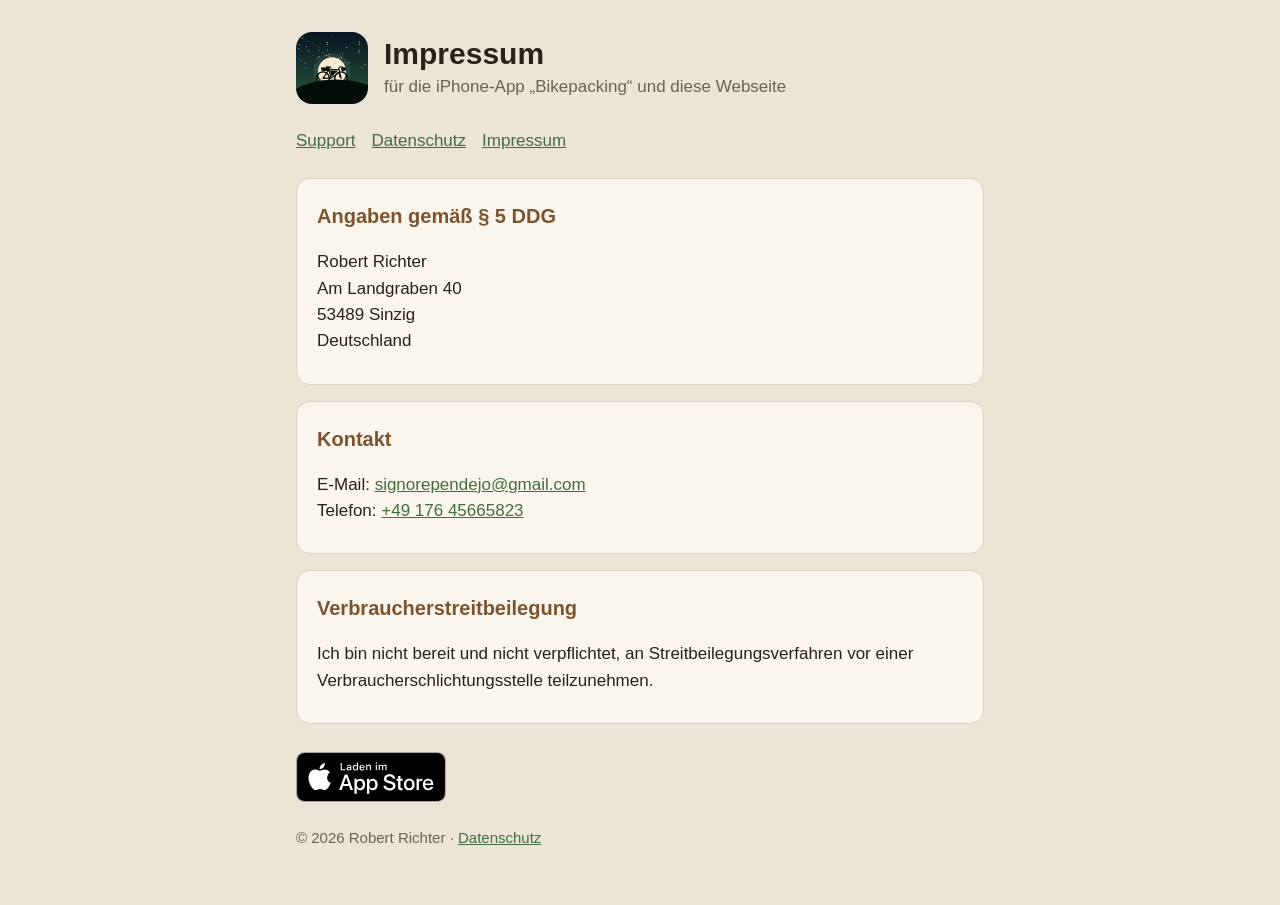
<file: impressum.html>
<!doctype html>
<html lang="de">
<head>
  <meta charset="utf-8">
  <meta name="viewport" content="width=device-width, initial-scale=1">
  <title>Bikepacking – Impressum</title>
  <link rel="icon" href="icon.png">
  <link rel="stylesheet" href="style.css">
</head>
<body>
<main>
  <header>
    <img src="icon.png" alt="">
    <div>
      <h1>Impressum</h1>
      <p>für die iPhone-App „Bikepacking“ und diese Webseite</p>
    </div>
  </header>
  <nav>
    <a href="./">Support</a>
    <a href="datenschutz.html">Datenschutz</a>
    <a href="impressum.html">Impressum</a>
  </nav>

  <section>
    <h2>Angaben gemäß § 5 DDG</h2>
    <p>Robert Richter<br>
      Am Landgraben 40<br>
      53489 Sinzig<br>
      Deutschland</p>
  </section>

  <section>
    <h2>Kontakt</h2>
    <p>E-Mail: <a href="mailto:signorependejo@gmail.com">signorependejo@gmail.com</a><br>
      Telefon: <a href="tel:+4917645665823">+49 176 45665823</a></p>
  </section>

  <section>
    <h2>Verbraucherstreitbeilegung</h2>
    <p>Ich bin nicht bereit und nicht verpflichtet, an Streitbeilegungsverfahren vor einer Verbraucherschlichtungsstelle teilzunehmen.</p>
  </section>

  <p class="store">
    <a href="https://apps.apple.com/de/app/id6834628854"><img src="badge-appstore.svg" alt="Laden im App Store" width="150" height="50"></a>
  </p>

  <footer>© 2026 Robert Richter · <a href="datenschutz.html">Datenschutz</a></footer>
</main>
</body>
</html>
</file>
<file: style.css>
:root {
  --bg: #ece4d4;
  --card: #fbf6ed;
  --text: #2a2118;
  --muted: #6e6152;
  --accent: #426e3c;
  --bark: #7c5430;
  --line: #dfd3bd;
}
@media (prefers-color-scheme: dark) {
  :root {
    --bg: #1c1812;
    --card: #302920;
    --text: #efe8dc;
    --muted: #b3a690;
    --accent: #7eb46d;
    --bark: #c69a6b;
    --line: #43392c;
  }
}
* { box-sizing: border-box; }
body {
  margin: 0;
  background: var(--bg);
  color: var(--text);
  font: 17px/1.55 -apple-system, BlinkMacSystemFont, "Segoe UI", Roboto, sans-serif;
}
main { max-width: 720px; margin: 0 auto; padding: 32px 16px 56px; }
header { display: flex; align-items: center; gap: 16px; margin-bottom: 24px; }
header img { width: 72px; height: 72px; border-radius: 16px; }
header h1 { margin: 0; font-size: 30px; line-height: 1.2; }
header p { margin: 2px 0 0; color: var(--muted); }
nav { display: flex; gap: 16px; margin-bottom: 24px; flex-wrap: wrap; }
a { color: var(--accent); }
section {
  background: var(--card);
  border: 1px solid var(--line);
  border-radius: 14px;
  padding: 4px 20px 12px;
  margin-bottom: 16px;
}
h2 { font-size: 20px; margin: 18px 0 6px; color: var(--bark); }
h3 { font-size: 17px; margin: 16px 0 4px; }
ul { padding-left: 22px; }
.muted, footer { color: var(--muted); font-size: 15px; }
.note { border-left: 4px solid var(--bark); padding-left: 12px; }
footer { margin-top: 24px; }

.store { margin: 28px 0 0; }
.store img { display: block; height: 50px; width: auto; }
</file>
